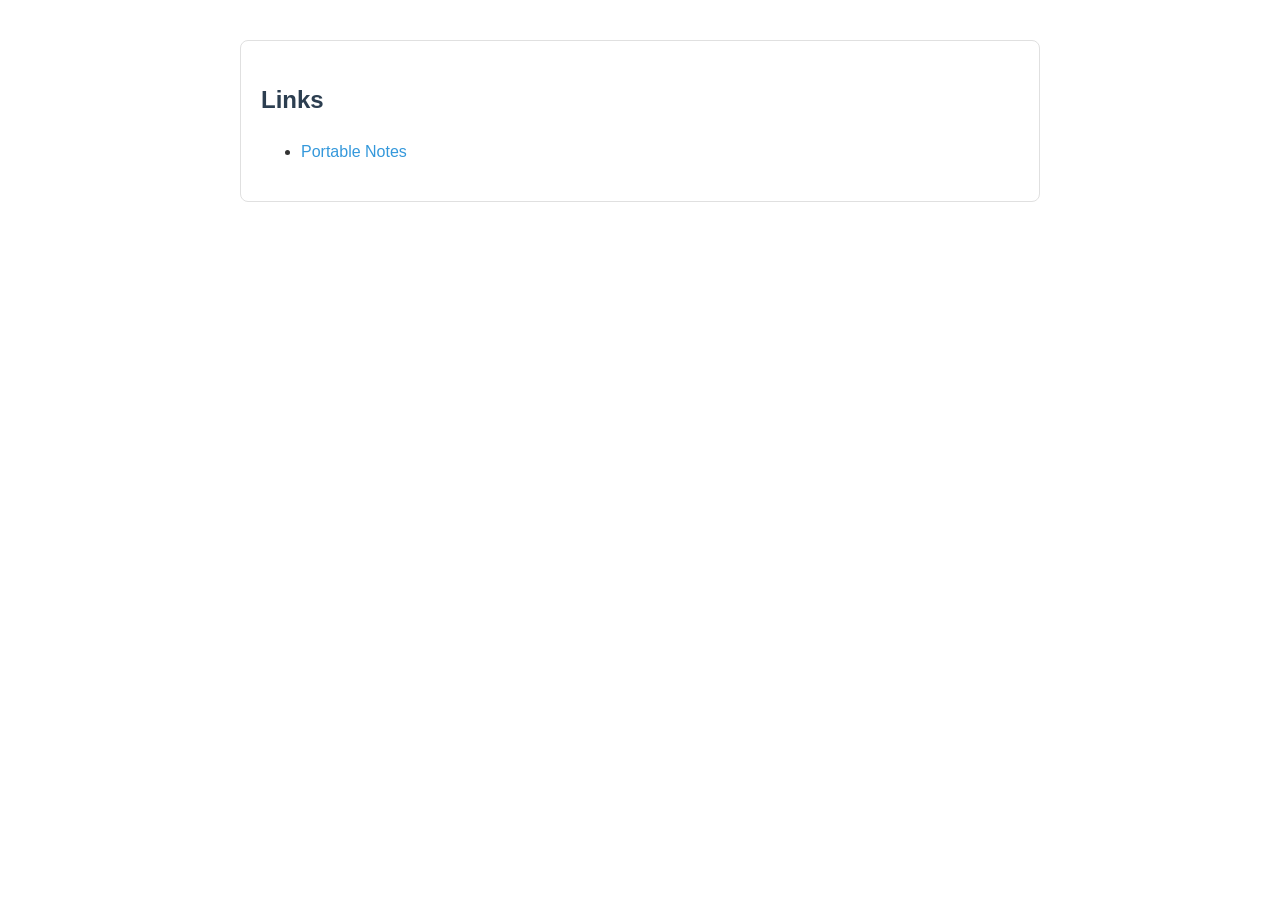
<file: index.html>
<!DOCTYPE html>
<html lang="en">
<head>
    <meta charset="UTF-8">
    <meta name="viewport" content="width=device-width, initial-scale=1.0">
    <title>Links</title>
    <style>
        body {
            font-family: Arial, sans-serif;
            line-height: 1.6;
            margin: 40px auto;
            max-width: 800px;
            padding: 0 20px;
            color: #333;
        }
        h1, h2 {
            color: #2c3e50;
        }
		a {
			
			text-decoration: none;
		}
        section {
            margin-bottom: 30px;
            padding: 20px;
            border: 1px solid #e0e0e0;
            border-radius: 8px;
        }
        .nav-menu {
            background-color: #f8f9fa;
            padding: 15px;
            border-radius: 8px;
            margin-bottom: 30px;
        }
        .nav-menu a {
            margin-right: 20px;
            text-decoration: none;
            font-weight: bold;
        }
        /* Custom link states styling */
        a:link {
            color: #3498db;
        }
        a:visited {
            color: #3498db;
        }
        a:hover {
            color: #3498db;
           text-decoration: none;
        }
        a:active {
            color: #3498db;
        }
        .image-link img {
            width: 150px;
            border: 2px solid #3498db;
            border-radius: 4px;
            transition: transform 0.2s;
        }
        .image-link img:hover {
            transform: scale(1.05);
        }
    </style>
</head>
<body>
    <section id="links">
        <h2>Links</h2>
        <ul>
            <li><a href="https://pete-olson.com/portable-notes" target="_blank">Portable Notes</a></li>
            
		</ul>
    </section>
</body>
</html>
</file>
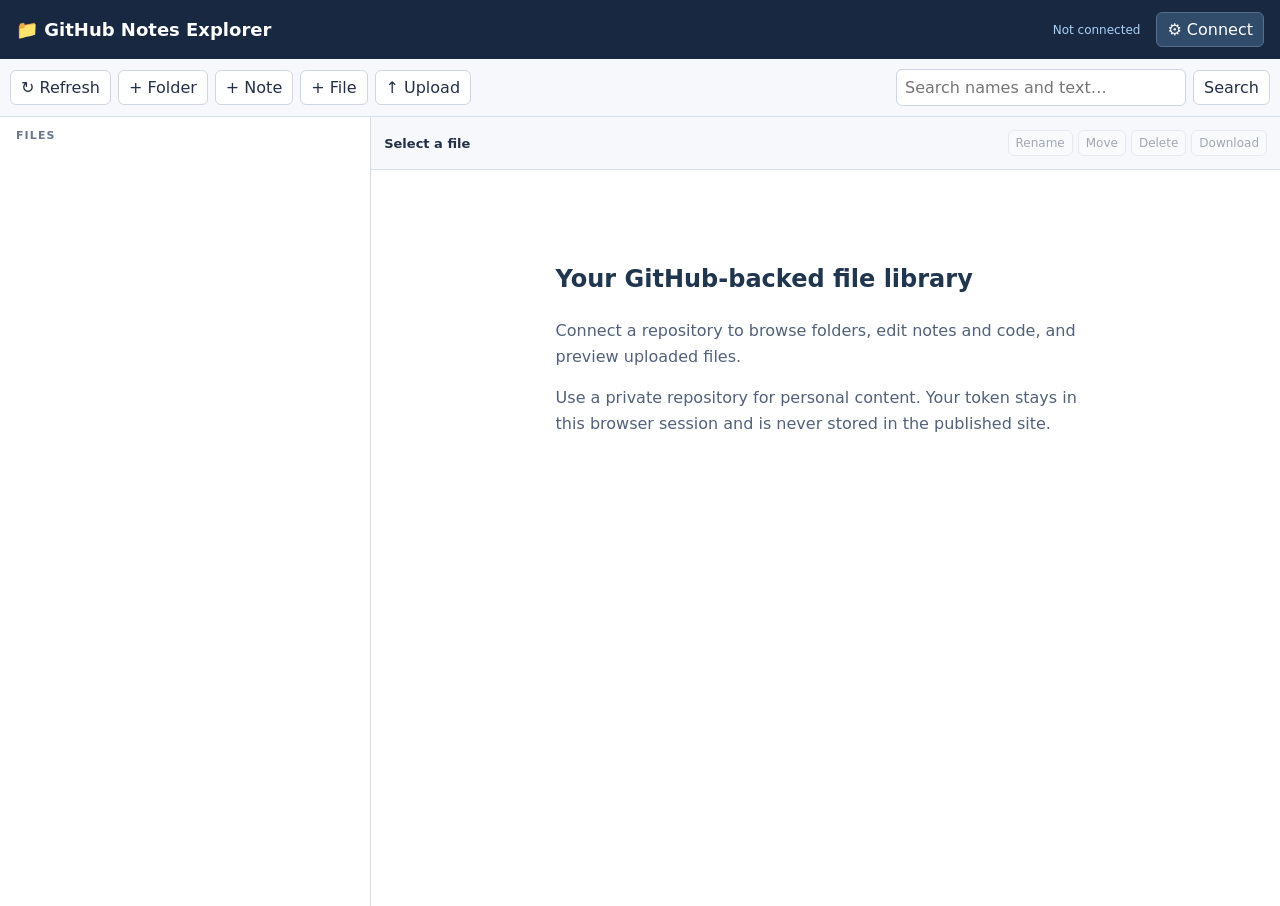
<file: note-app/index.html>
<!doctype html><html lang="en"><head><meta charset="utf-8"><meta name="viewport" content="width=device-width,initial-scale=1"><title>GitHub Notes Explorer</title><link rel="stylesheet" href="style.css"></head><body>
<header><strong>📁 GitHub Notes Explorer</strong><span id="status">Not connected</span><button id="settingsBtn">⚙ Connect</button></header>
<div class="toolbar"><button id="refreshBtn">↻ Refresh</button><button id="folderBtn">+ Folder</button><button id="noteBtn">+ Note</button><button id="fileBtn">+ File</button><button id="uploadBtn">↑ Upload</button><input type="file" id="uploadInput" multiple hidden><input id="search" placeholder="Search names and text…" aria-label="Search"><button id="searchBtn">Search</button></div>
<div class="workspace"><aside><div class="sidehead">FILES <span id="branch"></span></div><div id="tree" role="tree"></div></aside><main><div class="filehead"><span id="pathLabel">Select a file</span><div><button id="renameBtn" disabled>Rename</button><button id="moveBtn" disabled>Move</button><button id="deleteBtn" disabled>Delete</button><button id="downloadBtn" disabled>Download</button></div></div><div id="viewer"><div class="welcome"><h2>Your GitHub-backed file library</h2><p>Connect a repository to browse folders, edit notes and code, and preview uploaded files.</p><p>Use a private repository for personal content. Your token stays in this browser session and is never stored in the published site.</p></div></div><div class="editorbar" id="editorbar" hidden><span id="editHint"></span><button id="saveBtn">Save to GitHub</button></div></main></div>
<dialog id="settings"><form method="dialog"><h2>Connect to GitHub</h2><label>Repository owner<input id="owner" placeholder="your-username" required></label><label>Repository name<input id="repo" placeholder="my-private-notes" required></label><label>Branch<input id="branchInput" value="main" required></label><label>Fine-grained personal access token<input id="token" type="password" placeholder="github_pat_…" required></label><p class="hint">Token needs Contents: Read and write on this repository. For a private repository, also grant access to that repository. Token is kept only in memory until this tab closes or reloads. Do not place a token in a public repo.</p><div class="actions"><button value="cancel">Cancel</button><button id="connectBtn" value="default">Connect</button></div></form></dialog>
<div id="toast" role="status"></div><script>
window.addEventListener('DOMContentLoaded', () => {
  const btn = document.getElementById('settingsBtn');
  const dlg = document.getElementById('settings');
  if (btn && dlg) btn.addEventListener('click', () => {
    if (typeof dlg.showModal === 'function') { if (!dlg.open) dlg.showModal(); }
    else { dlg.setAttribute('open', ''); }
  });
  setTimeout(() => {
    if (!window.notesExplorerReady) {
      const status = document.getElementById('status');
      status.textContent = 'App script failed to load';
      status.title = 'Check that app.js is in the same GitHub repository folder as index.html, then refresh.';
      const toast = document.getElementById('toast');
      toast.textContent = 'Could not load app.js. Verify index.html, app.js, and style.css are in the same folder in GitHub Pages.';
      toast.style.display = 'block';
    }
  }, 1200);
});
</script><script src="app.js?v=0.1.1" onerror="document.getElementById('status').textContent='Missing app.js'"></script></body></html>
</file>
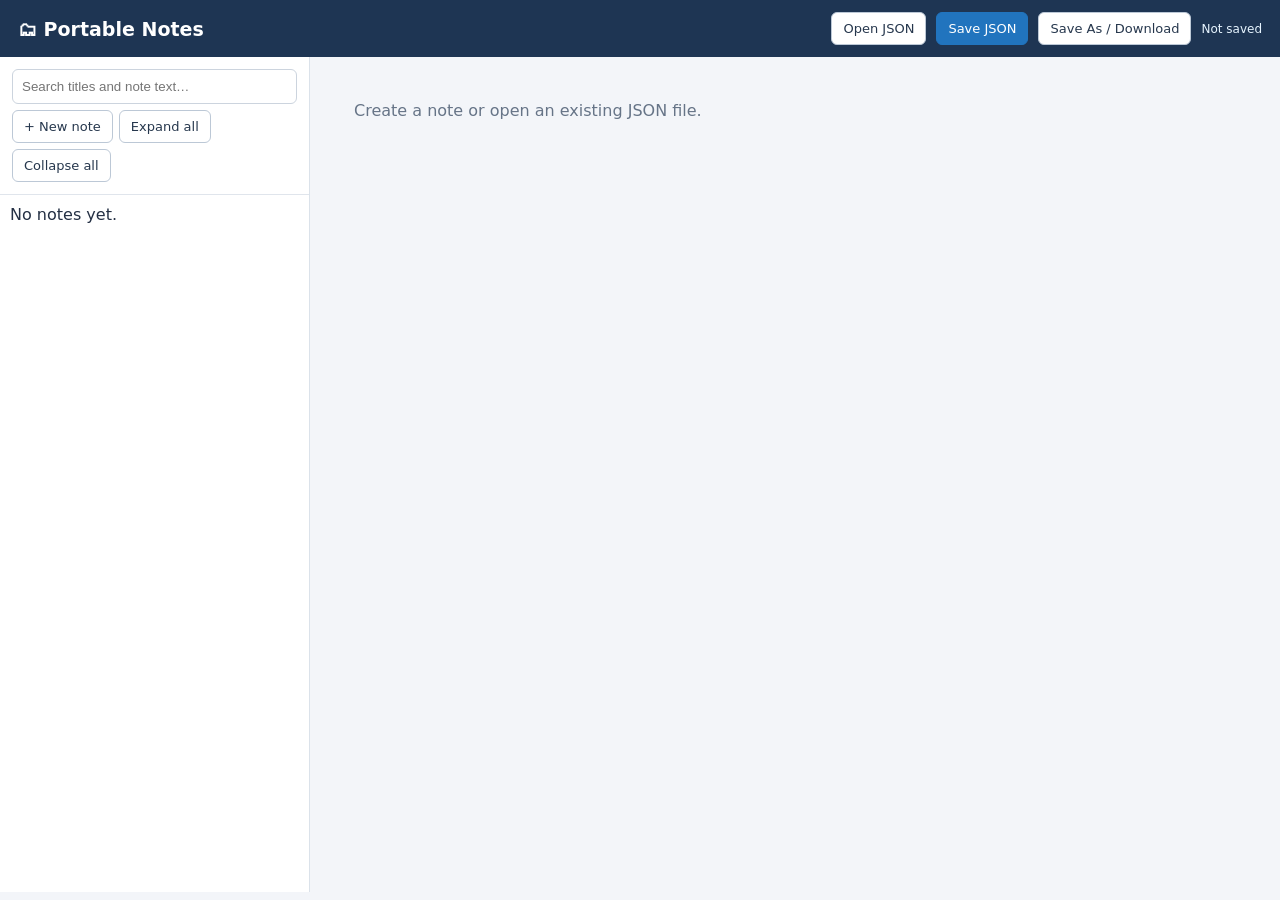
<file: portable-notes/index.html>
<!doctype html>
<html lang="en"><head><meta charset="utf-8"><meta name="viewport" content="width=device-width,initial-scale=1"><title>Portable Notes</title><style>
:root{font-family:system-ui,Segoe UI,sans-serif;color:#243044;background:#f3f5f9}*{box-sizing:border-box}body{margin:0}header{background:#1e3553;color:white;padding:12px 18px;display:flex;align-items:center;gap:10px;flex-wrap:wrap}header h1{font-size:19px;margin:0 auto 0 0}button,.file-button{border:1px solid #bcc8d6;background:white;color:#26374d;border-radius:6px;padding:8px 11px;cursor:pointer;font:inherit;font-size:13px}button:hover,.file-button:hover{background:#e9f1fa}button.primary{background:#2174be;color:white;border-color:#2174be}button.danger{color:#a12525}button:disabled{opacity:.5;cursor:not-allowed}.file-button input{display:none}.layout{display:grid;grid-template-columns:310px 1fr;height:calc(100vh - 65px)}aside{background:white;border-right:1px solid #dbe2ea;display:flex;flex-direction:column;min-height:0}.sidebar-actions{padding:12px;display:flex;flex-wrap:wrap;gap:6px;border-bottom:1px solid #e0e5ec}#search{width:100%;padding:9px;border:1px solid #ccd4de;border-radius:6px}.tree{overflow:auto;padding:10px;flex:1}.tree-row{display:flex;align-items:center;gap:3px;min-height:31px;border-radius:5px}.tree-row.selected{background:#dcecfb}.tree-row button{border:0;background:transparent;padding:4px;width:23px;flex-shrink:0}.tree-row .name{overflow:hidden;text-overflow:ellipsis;white-space:nowrap;flex:1;text-align:left;width:auto;padding:6px}.tree-row .name:hover{background:#eef3f9}main{padding:20px;overflow:auto;min-width:0}.editor{max-width:1100px;margin:auto}.meta{font-size:12px;color:#667487;margin:10px 0}.title-input{width:100%;padding:12px;font-size:21px;font-weight:600;border:1px solid #cbd4df;border-radius:6px}.toolbar{display:flex;gap:5px;flex-wrap:wrap;background:#e9eef5;padding:7px;margin-top:12px;border:1px solid #cbd4df;border-bottom:0;border-radius:6px 6px 0 0}.toolbar button{padding:5px 9px;min-width:31px}.content{background:white;border:1px solid #cbd4df;min-height:50vh;padding:16px;outline:none;line-height:1.55;overflow-wrap:anywhere;border-radius:0 0 6px 6px}.content:focus{border-color:#2174be}.editor-actions{display:flex;gap:8px;flex-wrap:wrap;margin-top:12px}.hint{font-size:12px;color:#67788b}.status{font-size:12px;color:#e7f5ff}.empty{padding:24px;color:#667487}.search-hit{font-size:11px;color:#64748b}.hidden{display:none!important}@media(max-width:700px){.layout{grid-template-columns:1fr;height:auto}aside{height:35vh;border-right:0;border-bottom:1px solid #dbe2ea}main{padding:12px}.content{min-height:35vh}}

.move-dialog{border:1px solid #cbd4df;border-radius:12px;width:min(650px,94vw);max-height:85vh;padding:20px;box-shadow:0 18px 60px #172b4460;color:#243044}.move-dialog::backdrop{background:#172b4477}.move-dialog h2{margin:0 0 8px;font-size:21px}.move-dialog input{width:100%;padding:11px;border:1px solid #aebed0;border-radius:6px;font:inherit;margin:12px 0}.move-results{overflow-y:auto;max-height:48vh;border:1px solid #dbe2ea;border-radius:6px}.move-choice{display:block;width:100%;text-align:left;border:0;border-bottom:1px solid #edf0f5;border-radius:0;padding:10px;background:white}.move-choice:hover,.move-choice:focus{background:#e8f2ff}.move-choice small{display:block;color:#65758a;margin-top:3px;overflow-wrap:anywhere}.move-actions{display:flex;justify-content:flex-end;gap:8px;margin-top:14px}.move-count{font-size:12px;color:#65758a;margin:0 0 8px}
</style></head><body><header><h1>🗂 Portable Notes</h1><button id="openBtn">Open JSON</button><button id="saveBtn" class="primary">Save JSON</button><button id="enableAuto" class="hidden">Enable autosave</button><button id="saveAsBtn">Save As / Download</button><span id="status" class="status">Not saved</span><input type="file" id="fileInput" accept=".json,application/json" hidden></header><div class="layout"><aside><div class="sidebar-actions"><input id="search" placeholder="Search titles and note text…"><button id="newRoot">+ New note</button><button id="expandAll">Expand all</button><button id="collapseAll">Collapse all</button></div><div id="tree" class="tree"></div></aside><main><div id="empty" class="empty">Create a note or open an existing JSON file.</div><div id="editor" class="editor hidden"><input id="noteTitle" class="title-input" placeholder="Note title"><div id="meta" class="meta"></div><div class="toolbar" id="toolbar"><button data-cmd="bold" title="Bold"><b>B</b></button><button data-cmd="italic" title="Italic"><i>I</i></button><button data-cmd="underline" title="Underline"><u>U</u></button><button data-cmd="insertUnorderedList" title="Bulleted list">• List</button><button data-cmd="insertOrderedList" title="Numbered list">1. List</button><button data-cmd="formatBlock" data-value="h2" title="Heading">H2</button><button data-cmd="formatBlock" data-value="p" title="Paragraph">¶</button><button id="linkBtn" title="Add link">Link</button><button data-cmd="removeFormat">Clear style</button></div><div id="noteContent" class="content" contenteditable="true" spellcheck="true"></div><div class="editor-actions"><button id="newChild">+ Child note</button><button id="moveNote">Move to parent…</button><button id="deleteNote" class="danger">Delete note + descendants</button></div><p class="hint">After selecting a writable JSON file, edits autosave after 1 second. If autosave is paused, click Enable autosave. Keep separate backup copies of important data.</p></div></main></div><dialog id="moveDialog" class="move-dialog" aria-labelledby="moveHeading"><h2 id="moveHeading">Move note to parent</h2><div id="moveDescription" class="hint"></div><input id="moveSearch" type="search" placeholder="Search all note titles or parent paths…" aria-label="Search possible parent notes"><div id="moveCount" class="move-count"></div><div id="moveResults" class="move-results"></div><div class="move-actions"><button id="moveCancel">Cancel</button></div></dialog><script>
(()=>{'use strict';const $=id=>document.getElementById(id);const TZ='America/New_York';let notes=[],selected=null,collapsed=new Set(),dirty=false,handle=null,fileName='notes.json',debounce,autosaveTimer,writeChain=Promise.resolve(),revision=0,savedRevision=0,permissionWarned=false;const now=()=>new Date().toISOString(),uid=()=>globalThis.crypto?.randomUUID?.()||'n-'+Date.now()+'-'+Math.random().toString(36).slice(2);const escapeHTML=s=>String(s??'').replace(/[&<>"']/g,c=>({'&':'&amp;','<':'&lt;','>':'&gt;','"':'&quot;',"'":'&#39;'}[c]));const date=s=>{if(!s)return '—';let d=new Date(s);return isNaN(d)?String(s):new Intl.DateTimeFormat('en-US',{timeZone:TZ,dateStyle:'medium',timeStyle:'short'}).format(d)};const get=id=>notes.find(n=>n.id===id);function status(s){$('status').textContent=s}function mark(){dirty=true;revision++;status(handle?'Saving soon…':'Not linked — select JSON file to enable autosave');queueAutosave()}function queueAutosave(){clearTimeout(autosaveTimer);if(handle)autosaveTimer=setTimeout(()=>autoSave(),1100)}
async function autoSave(){flush();if(!handle||!dirty)return;const target=revision;const snapshot=JSON.stringify(notes,null,2);writeChain=writeChain.catch(()=>{}).then(async()=>{if(!handle)return;try{const permission=await handle.queryPermission({mode:'readwrite'});if(permission!=='granted'){status('Autosave paused — click Enable autosave');$('enableAuto').classList.remove('hidden');return}status('Saving…');const writable=await handle.createWritable();await writable.write(snapshot);await writable.close();savedRevision=Math.max(savedRevision,target);dirty=revision>savedRevision;status(dirty?'Saving newer edits…':'Autosaved '+fileName+' at '+new Date().toLocaleTimeString());if(dirty)queueAutosave()}catch(e){status('Autosave failed: '+e.message);$('enableAuto').classList.remove('hidden')}});await writeChain}
async function enableAutosave(){if(!handle){await openFile();return}try{let permission=await handle.queryPermission({mode:'readwrite'});if(permission!=='granted')permission=await handle.requestPermission({mode:'readwrite'});if(permission!=='granted'){status('Write permission denied — use Save JSON');return}$('enableAuto').classList.add('hidden');status('Autosave enabled for '+fileName);if(dirty)queueAutosave()}catch(e){status('Autosave unavailable: '+e.message)}}
function normalize(data){if(!Array.isArray(data)){if(Array.isArray(data.notes))data=data.notes;else throw Error('Expected a JSON array or an object with a notes array.')}let seen=new Set();return data.map((r,i)=>{let id=String(r.id??uid());if(seen.has(id))id=uid();seen.add(id);let text=String(r.text??r.content??'');let html=r.html!=null?String(r.html):null;return{id,name:String(r.name??r.title??'Untitled'),text,html,parent:r.parent==null||r.parent===''?null:String(r.parent),created:r.created??r.created_at??null,modified:r.modified??r.updated_at??null};});}const treeCollator = new Intl.Collator(undefined, { numeric: true, sensitivity: 'base' });
function sortTreeNotes(items) {
  return items.sort((a, b) => treeCollator.compare(a.name || '', b.name || ''));
}
// Select the first displayed tree root, not the first record in the JSON file.
function firstTreeNoteId() {
  const firstRoot = roots()[0];
  if (firstRoot) return firstRoot.id;
  // Malformed data can contain only cyclic branches; match the tree fallback order.
  return sortTreeNotes([...notes])[0]?.id ?? null;
}
function children(id){return sortTreeNotes(notes.filter(n=>n.parent===id))}function roots(){let ids=new Set(notes.map(n=>n.id));return sortTreeNotes(notes.filter(n=>!n.parent||!ids.has(n.parent)||n.parent===n.id))}function drawTree(){let q=$('search').value.trim().toLowerCase(),el=$('tree');el.replaceChildren();let shown=new Set(),stack=new Set();const matches=n=>(n.name+' '+(n.html?strip(n.html):n.text)).toLowerCase().includes(q);let visible=new Set();if(q){for(let n of notes)if(matches(n)){let cur=n;let chain=new Set();while(cur&&!chain.has(cur.id)){visible.add(cur.id);chain.add(cur.id);cur=get(cur.parent)}}}function walk(n,depth){if(shown.has(n.id)||stack.has(n.id)||q&&!visible.has(n.id))return;stack.add(n.id);shown.add(n.id);let kids=children(n.id).filter(x=>x.id!==n.id),row=document.createElement('div');row.className='tree-row'+(selected===n.id?' selected':'');row.style.paddingLeft=Math.min(depth,25)*14+'px';let toggle=document.createElement('button');toggle.textContent=kids.length?(collapsed.has(n.id)&&!q?'▸':'▾'):'·';toggle.title='Expand/collapse';toggle.onclick=()=>{if(collapsed.has(n.id))collapsed.delete(n.id);else collapsed.add(n.id);drawTree()};row.append(toggle);let b=document.createElement('button');b.className='name';b.textContent=n.name||'Untitled';b.title=n.name;b.onclick=()=>select(n.id);row.append(b);el.append(row);if(!collapsed.has(n.id)||q)for(let k of kids)walk(k,depth+1);stack.delete(n.id)}let rootNotes=roots();for(let n of rootNotes)walk(n,0);
// Track structural reachability independently of the expanded/collapsed UI state.
// A collapsed descendant is hidden intentionally, not an unlinked note.
let reachable=new Set(),pending=[...rootNotes];while(pending.length){let n=pending.pop();if(reachable.has(n.id))continue;reachable.add(n.id);for(let child of children(n.id))pending.push(child)}
for(let n of sortTreeNotes([...notes]))if(!reachable.has(n.id)&&!shown.has(n.id)&&(!q||visible.has(n.id))){let row=document.createElement('div');row.className='search-hit';row.textContent='Unlinked / cyclic branch';el.append(row);walk(n,0)}if(!notes.length)el.textContent='No notes yet.'}function strip(h){let t=document.createElement('div');t.innerHTML=h;return t.textContent||''}function safeHtml(html){let doc=new DOMParser().parseFromString(html,'text/html');doc.querySelectorAll('script,style,iframe,object,embed,form,svg,math,meta,link').forEach(x=>x.remove());for(let el of [...doc.body.querySelectorAll('*')]){for(let a of [...el.attributes]){let name=a.name.toLowerCase(),val=a.value.trim();if(name.startsWith('on')||name==='style'||name==='src'||name==='srcdoc'||name==='formaction'||(name==='href'&&!/^(https?:|mailto:|#)/i.test(val)))el.removeAttribute(a.name)}}return doc.body.innerHTML}function select(id){flush();selected=id;let n=get(id);$('empty').classList.toggle('hidden',!!n);$('editor').classList.toggle('hidden',!n);if(n){$('noteTitle').value=n.name;$('noteContent').innerHTML=n.html!=null?safeHtml(n.html):escapeHTML(n.text).replace(/\r\n|\r|\n/g,'<br>');$('meta').textContent='Created: '+date(n.created)+'  |  Modified: '+date(n.modified)+'  (New York time)'}drawTree()}function flush(){if(!selected)return;let n=get(selected);if(!n)return;let name=$('noteTitle').value.trim()||'Untitled',html=$('noteContent').innerHTML,text=$('noteContent').innerText;if(n.name!==name||n.html!==html||n.text!==text){n.name=name;n.html=html;n.text=text;n.modified=now();mark()}}function schedule(){clearTimeout(debounce);debounce=setTimeout(()=>{flush();drawTree()},250)}function add(parent){flush();let n={id:uid(),name:'New note',text:'',html:'',parent,created:now(),modified:now()};notes.push(n);if(parent)collapsed.delete(parent);mark();select(n.id);$('noteTitle').focus();$('noteTitle').select()}function descendants(id){let result=new Set([id]),queue=[id];while(queue.length){let x=queue.shift();for(let n of notes)if(n.parent===x&&!result.has(n.id)){result.add(n.id);queue.push(n.id)}}return result}function download(){let blob=new Blob([JSON.stringify(notes,null,2)],{type:'application/json'}),url=URL.createObjectURL(blob),a=document.createElement('a');a.href=url;a.download=fileName;a.click();setTimeout(()=>URL.revokeObjectURL(url),1000);dirty=false;status('Downloaded '+fileName+' (keep this file safe)')}async function save(as=false){flush();if(!as&&handle){await enableAutosave();if(handle){clearTimeout(autosaveTimer);if(!dirty){status('Already saved '+fileName);return}await autoSave();return}}if('showSaveFilePicker' in window){try{let h=await window.showSaveFilePicker({suggestedName:fileName,types:[{description:'JSON notes',accept:{'application/json':['.json']}}]});handle=h;fileName=h.name;await enableAutosave();if(handle){dirty=true;revision++;await autoSave();return}}catch(e){if(e.name==='AbortError')return;status('File access unavailable: '+e.message)}}download()}
async function openFile(){if(dirty&&!confirm('You have unsaved changes. Open another file and discard them?'))return;if('showOpenFilePicker' in window){try{let [h]=await window.showOpenFilePicker({types:[{description:'JSON notes',accept:{'application/json':['.json']}}]});let f=await h.getFile();await load(await f.text(),f.name,h);return}catch(e){if(e.name==='AbortError')return;}}$('fileInput').click()}async function load(raw,name,h){try{let parsed=normalize(JSON.parse(raw));notes=parsed;fileName=name;handle=h||null;selected=null;collapsed.clear();dirty=false;revision=0;savedRevision=0;clearTimeout(autosaveTimer);$('search').value='';$('enableAuto').classList.toggle('hidden',!handle);status('Opened '+fileName+(handle?' — click Enable autosave':' — browser cannot write this file automatically'));select(firstTreeNoteId())}catch(e){alert('Unable to open JSON: '+e.message)}}$('fileInput').onchange=async e=>{let f=e.target.files[0];if(f)await load(await f.text(),f.name,null);e.target.value=''};$('enableAuto').onclick=enableAutosave;$('openBtn').onclick=openFile;$('saveBtn').onclick=()=>save();$('saveAsBtn').onclick=()=>save(true);$('newRoot').onclick=()=>add(null);$('newChild').onclick=()=>selected&&add(selected);$('expandAll').onclick=()=>{collapsed.clear();drawTree()};$('collapseAll').onclick=()=>{collapsed=new Set(notes.map(n=>n.id));drawTree()};$('search').oninput=drawTree;$('noteTitle').oninput=schedule;$('noteContent').oninput=schedule;$('deleteNote').onclick=()=>{if(!selected)return;let ids=descendants(selected);if(!confirm('Delete this note and all '+(ids.size-1)+' descendant note(s)?'))return;notes=notes.filter(n=>!ids.has(n.id));selected=null;mark();select(firstTreeNoteId())};function parentPath(n){let parts=[],visited=new Set(),cur=n;while(cur&&!visited.has(cur.id)){visited.add(cur.id);parts.unshift(cur.name||'Untitled');cur=cur.parent?get(cur.parent):null}if(cur)parts.unshift('[cyclic]');return parts.join(' / ')}
function showMoveDialog(){if(!selected)return;flush();const source=get(selected);if(!source)return;const excluded=descendants(selected);const choices=notes.filter(n=>!excluded.has(n.id));const dialog=$('moveDialog');$('moveDescription').textContent='Moving: '+source.name+'. Choose a parent, or move to the top level.';$('moveSearch').value='';function applyMove(parent){if(parent===source.parent){dialog.close();return}source.parent=parent;source.modified=now();if(parent)collapsed.delete(parent);mark();dialog.close();drawTree()}
function render(){const q=$('moveSearch').value.trim().toLocaleLowerCase();const matches=choices.map(n=>({n,path:parentPath(n)})).filter(x=>!q||x.n.name.toLocaleLowerCase().includes(q)||x.path.toLocaleLowerCase().includes(q)).sort((a,b)=>a.path.localeCompare(b.path));const container=$('moveResults');container.replaceChildren();$('moveCount').textContent=matches.length+' matching notes out of '+choices.length+' available parents';if(!q){let root=document.createElement('button');root.type='button';root.className='move-choice';root.textContent='↥ Top level (no parent)';root.onclick=()=>applyMove(null);container.append(root)}for(const {n,path} of matches){let button=document.createElement('button');button.type='button';button.className='move-choice';let title=document.createElement('span');title.textContent=n.name||'Untitled';let detail=document.createElement('small');detail.textContent=path;button.append(title,detail);button.onclick=()=>applyMove(n.id);container.append(button)}if(!matches.length){let empty=document.createElement('div');empty.className='hint';empty.style.padding='15px';empty.textContent='No matching notes. Try another search.';container.append(empty)}}$('moveSearch').oninput=render;$('moveCancel').onclick=()=>dialog.close();render();dialog.showModal();$('moveSearch').focus()}
// Preserve line breaks and blank lines when pasting from plain-text files.
// Insert text nodes and <br> elements rather than interpreting clipboard text as HTML.
function pastePlainText(event) {
  const text = event.clipboardData?.getData('text/plain');
  if (text == null) return;
  event.preventDefault();
  const editor = $('noteContent');
  editor.focus();
  const selection = window.getSelection();
  if (!selection) return;
  let range;
  if (selection.rangeCount && editor.contains(selection.getRangeAt(0).commonAncestorContainer)) {
    range = selection.getRangeAt(0);
  } else {
    range = document.createRange();
    range.selectNodeContents(editor);
    range.collapse(false);
  }
  range.deleteContents();
  const fragment = document.createDocumentFragment();
  const lines = text.replace(/\r\n?/g, '\n').split('\n');
  for (let i = 0; i < lines.length; i++) {
    if (i) fragment.appendChild(document.createElement('br'));
    if (lines[i]) fragment.appendChild(document.createTextNode(lines[i]));
  }
  const marker = document.createTextNode('');
  fragment.appendChild(marker);
  range.insertNode(fragment);
  range.setStartAfter(marker);
  range.collapse(true);
  selection.removeAllRanges();
  selection.addRange(range);
  marker.remove();
  schedule();
}
$('noteContent').addEventListener('paste', pastePlainText);
$('moveNote').onclick=showMoveDialog;$('toolbar').addEventListener('mousedown',e=>{if(e.target.closest('button'))e.preventDefault()});$('toolbar').onclick=e=>{let b=e.target.closest('[data-cmd]');if(!b)return;$('noteContent').focus();document.execCommand(b.dataset.cmd,false,b.dataset.value||null);schedule()};$('linkBtn').onclick=()=>{let u=prompt('Enter an https:// or http:// link:','https://');if(!u)return;if(!/^https?:\/\//i.test(u)){alert('Only http(s) links are supported.');return}$('noteContent').focus();document.execCommand('createLink',false,u);schedule()};document.addEventListener('keydown',e=>{if((e.ctrlKey||e.metaKey)&&e.key.toLowerCase()==='s'){e.preventDefault();save()}});window.addEventListener('beforeunload',e=>{flush();if(dirty){e.preventDefault();e.returnValue=''}});select(null);
})();</script></body></html>
</file>
<file: note-app/style.css>
:root{font-family:system-ui,-apple-system,Segoe UI,sans-serif;color:#243047;background:#f6f8fb}*{box-sizing:border-box}body{margin:0}button,input,textarea{font:inherit}button{border:1px solid #cdd6e2;background:#fff;color:#243047;border-radius:6px;padding:7px 10px;cursor:pointer}button:hover:not(:disabled){background:#eaf1fc}button:disabled{opacity:.4;cursor:default}header{display:flex;align-items:center;gap:16px;background:#172840;color:white;padding:12px 16px}header strong{font-size:18px}header span{font-size:12px;color:#a9d1fa;margin-left:auto}header button{background:#314b6b;color:white;border-color:#55708c}.toolbar{display:flex;align-items:center;gap:7px;padding:10px;border-bottom:1px solid #d7e0ec;flex-wrap:wrap}.toolbar input{margin-left:auto;min-width:170px;flex:0 1 290px;padding:8px;border:1px solid #cdd6e2;border-radius:6px}.workspace{display:grid;grid-template-columns:minmax(230px,29%) 1fr;height:calc(100vh - 111px);min-height:350px}aside{border-right:1px solid #d4dce8;overflow:auto;background:#fff;padding:12px 8px}.sidehead{font-size:11px;letter-spacing:.1em;font-weight:700;color:#6c788a;margin:0 8px 12px}.treeitem{display:flex;align-items:center;gap:5px;padding:5px 6px;border-radius:5px;cursor:pointer;white-space:nowrap;font-size:13px}.treeitem:hover{background:#f0f4fb}.treeitem.active{background:#dceafd}.twisty{width:16px;display:inline-block;color:#687b95}.treelabel{overflow:hidden;text-overflow:ellipsis}main{min-width:0;display:flex;flex-direction:column}.filehead{display:flex;align-items:center;justify-content:space-between;gap:8px;padding:10px 13px;border-bottom:1px solid #d7e0ec;min-height:53px;flex-wrap:wrap}.filehead>span{font-size:13px;overflow-wrap:anywhere;font-weight:600}.filehead>div{display:flex;gap:5px;flex-wrap:wrap}.filehead button{font-size:12px;padding:5px 7px}#viewer{flex:1;overflow:auto;position:relative;background:white}.welcome{max-width:580px;margin:50px auto;padding:20px;line-height:1.6;color:#52617a}.welcome h2{color:#20354e}#editor{width:100%;height:100%;min-height:360px;resize:none;border:0;outline:none;padding:18px 22px;tab-size:2;line-height:1.55;font:14px/1.55 ui-monospace,SFMono-Regular,Consolas,monospace;color:#202d42;background:#fff}#viewer img{display:block;max-width:95%;max-height:85%;object-fit:contain;margin:20px auto}#viewer iframe{width:100%;height:100%;border:0}#viewer .preview{padding:25px;max-width:920px;line-height:1.6}#viewer .preview pre{overflow:auto;background:#eef2f8;padding:14px;border-radius:6px}#viewer .preview code{font-family:Consolas,monospace}#viewer .preview img{max-width:100%}.editorbar{padding:9px 14px;border-top:1px solid #d7e0ec;display:flex;align-items:center;justify-content:space-between;gap:10px}.editorbar[hidden]{display:none}.editorbar span{font-size:12px;color:#60728a}.editorbar button,#connectBtn,#saveBtn{background:#2266b4;color:white;border-color:#2266b4}dialog{border:1px solid #cbd7e7;border-radius:12px;padding:24px;max-width:480px;width:calc(100% - 30px);box-shadow:0 18px 50px #10243d33}dialog::backdrop{background:#17284099}dialog form{display:grid;gap:12px}dialog h2{margin:0 0 8px}dialog label{display:grid;gap:4px;font-size:13px;font-weight:600}dialog input{width:100%;padding:10px;border:1px solid #bdc9d9;border-radius:6px}.hint{font-size:12px;color:#53647a;line-height:1.5}.actions{display:flex;justify-content:flex-end;gap:8px}#toast{position:fixed;right:18px;bottom:18px;background:#23374e;color:#fff;padding:12px 16px;border-radius:8px;display:none;max-width:380px;box-shadow:0 5px 20px #0003}.result{display:block;padding:10px 16px;border-bottom:1px solid #edf1f6;cursor:pointer}.result:hover{background:#f3f7fc}.result small{color:#687b95;display:block}.empty{color:#6a7b8e;padding:16px}@media(max-width:650px){.workspace{grid-template-columns:42% 58%;height:calc(100vh - 160px)}header strong{font-size:14px}.toolbar input{margin-left:0;flex:1 1 100%}.filehead{align-items:flex-start}.filehead>div{width:100%}.welcome{margin:10px auto}}
</file>
